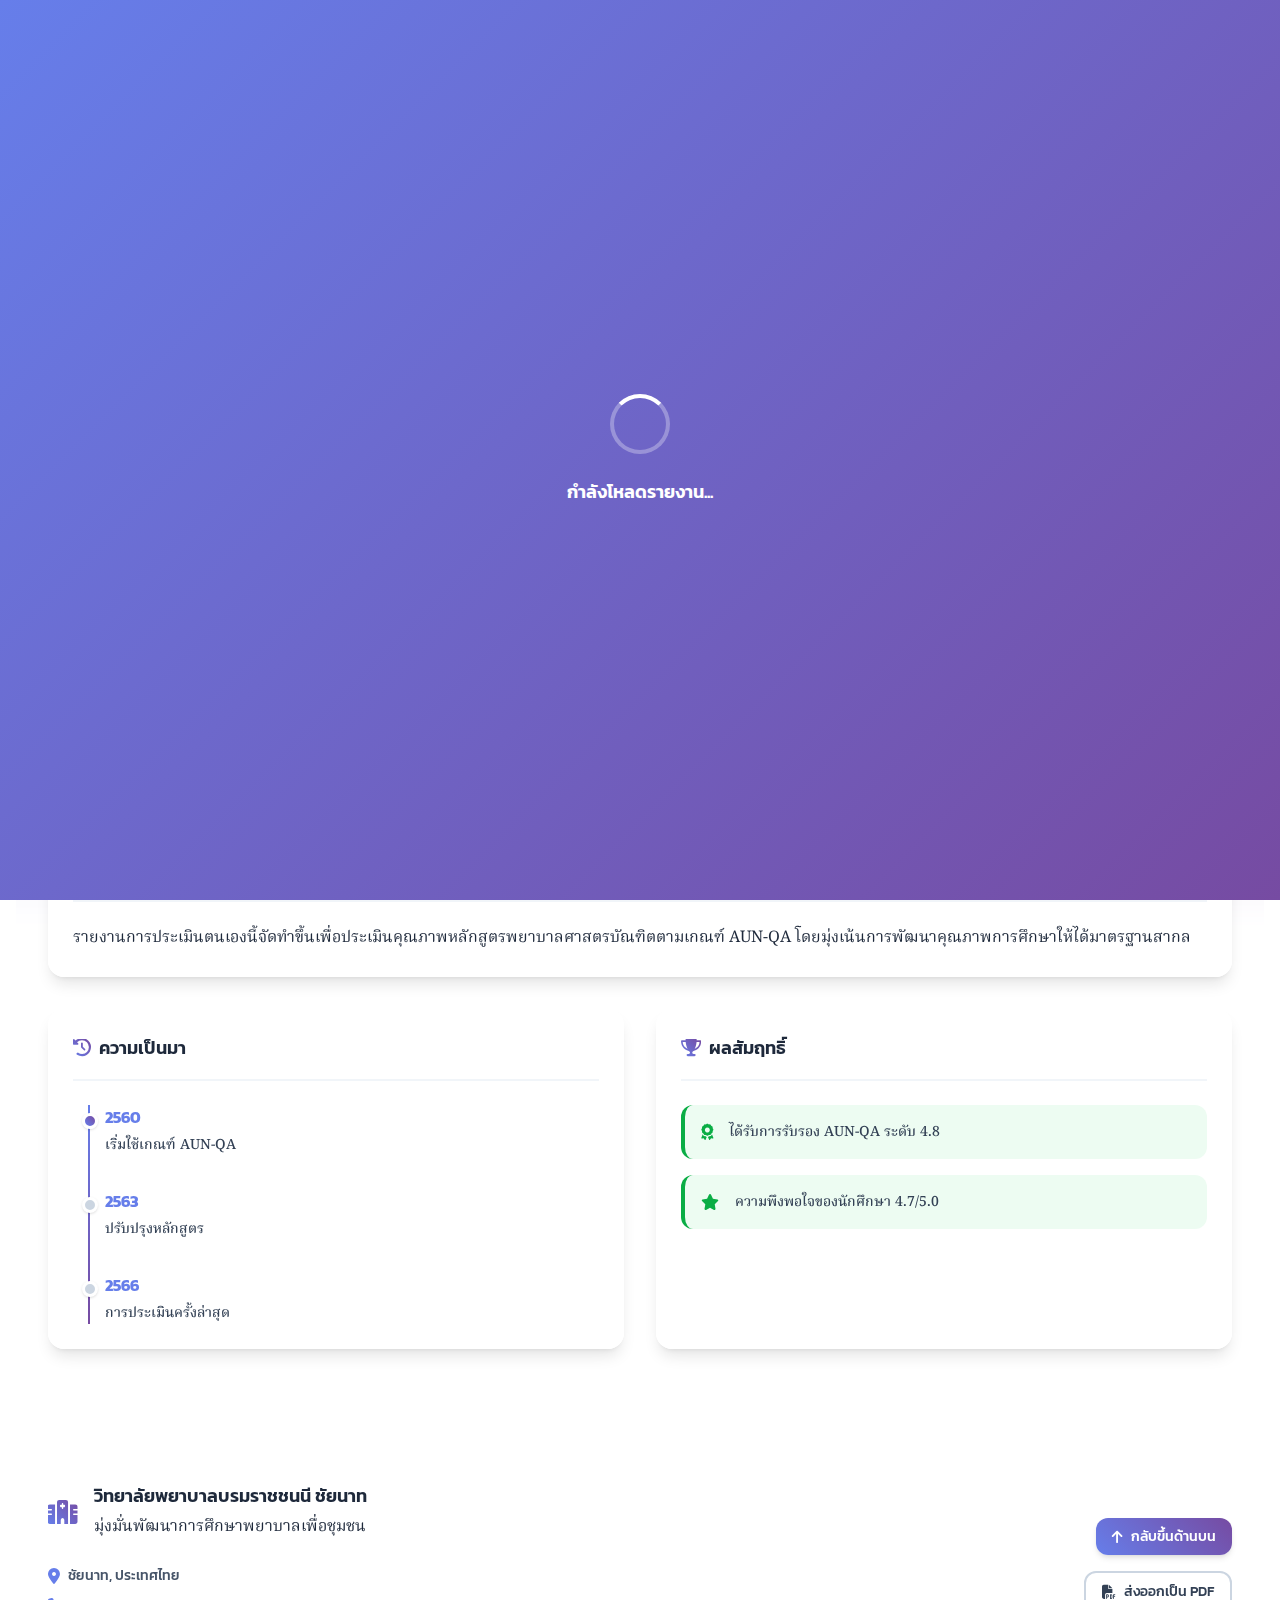
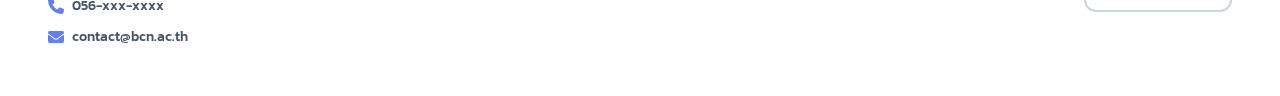
<file: index.html>
<!DOCTYPE html>
<html lang="th">
<head>
    <meta charset="UTF-8">
    <meta name="viewport" content="width=device-width, initial-scale=1.0">
    <title>รายงานการประเมินตนเอง - หลักสูตรพยาบาลศาสตรบัณฑิต | วิทยาลัยพยาบาลบรมราชชนนี ชัยนาท</title>
    <meta name="description" content="รายงานการประเมินตนเองหลักสูตรพยาบาลศาสตรบัณฑิต วิทยาลัยพยาบาลบรมราชชนนี ชัยนาท ปีการศึกษา 2566 เพื่อขอรับรองมาตรฐาน AUN-QA">
    <meta name="keywords" content="พยาบาล, การศึกษา, AUN-QA, วิทยาลัยพยาบาลบรมราชชนนี, ชัยนาท, รายงานประเมินตนเอง">
    
    <!-- Favicon -->
    <link rel="icon" type="image/x-icon" href="data:image/svg+xml,<svg xmlns='http://www.w3.org/2000/svg' viewBox='0 0 100 100'><text y='.9em' font-size='90'>🏥</text></svg>">
    
    <!-- Fonts -->
    <link rel="preconnect" href="https://fonts.googleapis.com">
    <link rel="preconnect" href="https://fonts.gstatic.com" crossorigin>
    <link href="https://fonts.googleapis.com/css2?family=Kanit:wght@300;400;500;600;700;800&family=Noto+Serif+Thai:wght@300;400;500;600;700&family=Inter:wght@300;400;500;600;700&display=swap" rel="stylesheet">
    
    <!-- Icons -->
    <link href="https://cdnjs.cloudflare.com/ajax/libs/font-awesome/6.5.0/css/all.min.css" rel="stylesheet">
    
    <!-- Styles -->
    <link rel="stylesheet" href="style.css">
    
    <!-- Meta Tags for Social Sharing -->
    <meta property="og:title" content="รายงานการประเมินตนเอง - หลักสูตรพยาบาลศาสตรบัณฑิต">
    <meta property="og:description" content="วิทยาลัยพยาบาลบรมราชชนนี ชัยนาท ปีการศึกษา 2566 เพื่อขอรับรองมาตรฐาน AUN-QA">
    <meta property="og:type" content="website">
    <meta name="twitter:card" content="summary_large_image">
</head>
<body>
    <!-- Background Elements -->
    <div class="bg-elements" aria-hidden="true">
        <div class="floating-shape shape-1"></div>
        <div class="floating-shape shape-2"></div>
        <div class="floating-shape shape-3"></div>
    </div>

    <!-- Skip to content link for accessibility -->

    <div class="container">
        <!-- Navigation Bar -->
        <nav class="navbar">
            <div class="nav-brand">
                <i class="fas fa-hospital"></i>
                <span>วิทยาลัยพยาบาลบรมราชชนนี ชัยนาท</span>
            </div>
        </nav>

        <!-- Header Section -->
        <header class="header" id="main-content">
            <div class="header-content">
                <div class="header-badge">AUN-QA 2566</div>
                <h1>รายงานการประเมินตนเอง</h1>
                <h2>หลักสูตรพยาบาลศาสตรบัณฑิต</h2>
                <div class="header-meta">
                    <div class="meta-item">
                        <i class="fas fa-university"></i>
                        <span>วิทยาลัยพยาบาลบรมราชชนนี ชัยนาท</span>
                    </div>
                    <div class="meta-item">
                        <i class="fas fa-calendar-alt"></i>
                        <span>ปีการศึกษา 2566</span>
                    </div>
                </div>
                <div class="header-highlight">
                    <div class="highlight-content">
                        <i class="fas fa-award"></i>
                        <div>
                            <strong>มาตรฐาน AUN-QA</strong>
                            <span>การประเมินคุณภาพการศึกษาตามเกณฑ์สากล</span>
                        </div>
                    </div>
                </div>
            </div>
            <div class="header-visual">
                <div class="score-display">
                    <div class="score-ring">
                        <svg>
                            <defs>
                                <linearGradient id="scoreGradient" x1="0%" y1="0%" x2="100%" y2="0%">
                                    <stop offset="0%" style="stop-color: var(--primary-color);" />
                                    <stop offset="100%" style="stop-color: var(--secondary-color);" />
                                </linearGradient>
                            </defs>
                            <circle class="score-bg" cx="100" cy="100" r="90"></circle>
                            <circle class="score-progress" cx="100" cy="100" r="90" stroke-dasharray="440 565.48" stroke-dashoffset="0"></circle>
                        </svg>
                        <div class="score-text">
                            <span class="score-number">4.8</span>
                            <span class="score-label">คะแนนรวม</span>
                        </div>
                    </div>
                </div>
            </div>
        </header>

        <!-- Quick Stats Section -->
        <section class="quick-stats">
            <div class="stat-card">
                <div class="stat-icon"><i class="fas fa-user-graduate"></i></div>
                <div class="stat-content">
                    <div class="stat-number">250<span> คน</span></div>
                    <div class="stat-label">นักศึกษาทั้งหมด</div>
                    <div class="stat-trend positive"><i class="fas fa-arrow-up"></i> +10% จากปีก่อน</div>
                </div>
            </div>
            <div class="stat-card">
                <div class="stat-icon"><i class="fas fa-chalkboard-teacher"></i></div>
                <div class="stat-content">
                    <div class="stat-number">45<span> คน</span></div>
                    <div class="stat-label">คณาจารย์</div>
                    <div class="stat-trend neutral"><i class="fas fa-minus"></i> คงที่</div>
                </div>
            </div>
            <div class="stat-card">
                <div class="stat-icon"><i class="fas fa-graduation-cap"></i></div>
                <div class="stat-content">
                    <div class="stat-number">95%</div>
                    <div class="stat-label">อัตราการสำเร็จการศึกษา</div>
                    <div class="stat-trend positive"><i class="fas fa-arrow-up"></i> +5% จากปีก่อน</div>
                </div>
            </div>
            <div class="stat-card">
                <div class="stat-icon"><i class="fas fa-star"></i></div>
                <div class="stat-content">
                    <div class="stat-number">4.7</div>
                    <div class="stat-label">คะแนนความพึงพอใจ</div>
                    <div class="stat-trend positive"><i class="fas fa-arrow-up"></i> +0.3 จากปีก่อน</div>
                </div>
            </div>
        </section>

        <!-- Tab Navigation -->
        <nav class="tab-nav" role="tablist">
            <button class="tab-btn active" data-section="overview" role="tab" aria-selected="true" aria-controls="overview-content">
                <i class="fas fa-home"></i> ภาพรวม
            </button>
            <button class="tab-btn" data-section="curriculum" role="tab" aria-selected="false" aria-controls="curriculum-content">
                <i class="fas fa-book"></i> หลักสูตร
            </button>
            <button class="tab-btn" data-section="quality" role="tab" aria-selected="false" aria-controls="quality-content">
                <i class="fas fa-check-circle"></i> คุณภาพการศึกษา
            </button>
            <button class="tab-btn" data-section="results" role="tab" aria-selected="false" aria-controls="results-content">
                <i class="fas fa-chart-line"></i> ผลลัพธ์
            </button>
            <button class="tab-btn" data-section="development" role="tab" aria-selected="false" aria-controls="development-content">
                <i class="fas fa-rocket"></i> การพัฒนา
            </button>
        </nav>

        <!-- Tab Content Container -->
        <div class="tab-content-container">
            <!-- Overview Section -->
            <section id="overview-content" class="tab-content active" role="tabpanel">
                <div class="content-grid">
                    <div class="card full-width">
                        <div class="card-header">
                            <h3><i class="fas fa-info-circle"></i> ภาพรวมการประเมิน</h3>
                        </div>
                        <p>รายงานการประเมินตนเองนี้จัดทำขึ้นเพื่อประเมินคุณภาพหลักสูตรพยาบาลศาสตรบัณฑิตตามเกณฑ์ AUN-QA โดยมุ่งเน้นการพัฒนาคุณภาพการศึกษาให้ได้มาตรฐานสากล</p>
                    </div>
                    <div class="card">
                        <div class="card-header">
                            <h3><i class="fas fa-history"></i> ความเป็นมา</h3>
                        </div>
                        <div class="timeline">
                            <div class="timeline-item active">
                                <div class="timeline-dot"></div>
                                <div class="timeline-year">2560</div>
                                <div class="timeline-title">เริ่มใช้เกณฑ์ AUN-QA</div>
                            </div>
                            <div class="timeline-item">
                                <div class="timeline-dot"></div>
                                <div class="timeline-year">2563</div>
                                <div class="timeline-title">ปรับปรุงหลักสูตร</div>
                            </div>
                            <div class="timeline-item">
                                <div class="timeline-dot"></div>
                                <div class="timeline-year">2566</div>
                                <div class="timeline-title">การประเมินครั้งล่าสุด</div>
                            </div>
                        </div>
                    </div>
                    <div class="card">
                        <div class="card-header">
                            <h3><i class="fas fa-trophy"></i> ผลสัมฤทธิ์</h3>
                        </div>
                        <div class="achievements-grid">
                            <div class="achievement-item">
                                <i class="fas fa-award"></i>
                                <span>ได้รับการรับรอง AUN-QA ระดับ 4.8</span>
                            </div>
                            <div class="achievement-item">
                                <i class="fas fa-star"></i>
                                <span>ความพึงพอใจของนักศึกษา 4.7/5.0</span>
                            </div>
                        </div>
                    </div>
                </div>
            </section>

            <!-- Curriculum Section -->
            <section id="curriculum-content" class="tab-content" role="tabpanel">
                <div class="content-grid">
                    <div class="card full-width">
                        <div class="card-header">
                            <h3><i class="fas fa-book"></i> การเปรียบเทียบหลักสูตร</h3>
                        </div>
                        <div class="comparison-cards">
                            <div class="curriculum-card modern">
                                <div class="card-badge new">ใหม่</div>
                                <h3>หลักสูตรใหม่ (2566)</h3>
                                <div class="curriculum-stats">
                                    <div class="stat-item">
                                        <div class="stat-value">130</div>
                                        <div class="stat-unit">หน่วยกิต</div>
                                    </div>
                                    <div class="stat-item">
                                        <div class="stat-value">4</div>
                                        <div class="stat-unit">ปี</div>
                                    </div>
                                </div>
                                <div class="stat-breakdown">
                                    <div class="breakdown-item">
                                        <span>วิชาการ</span>
                                        <span>70%</span>
                                    </div>
                                    <div class="breakdown-item">
                                        <span>ปฏิบัติ</span>
                                        <span>30%</span>
                                    </div>
                                </div>
                                <div class="card-footer">
                                    <div class="student-group">เหมาะสำหรับนักศึกษาใหม่</div>
                                </div>
                            </div>
                            <div class="curriculum-card legacy">
                                <div class="card-badge old">เดิม</div>
                                <h3>หลักสูตรเดิม (2560)</h3>
                                <div class="curriculum-stats">
                                    <div class="stat-item">
                                        <div class="stat-value">140</div>
                                        <div class="stat-unit">หน่วยกิต</div>
                                    </div>
                                    <div class="stat-item">
                                        <div class="stat-value">4</div>
                                        <div class="stat-unit">ปี</div>
                                    </div>
                                </div>
                                <div class="stat-breakdown">
                                    <div class="breakdown-item">
                                        <span>วิชาการ</span>
                                        <span>80%</span>
                                    </div>
                                    <div class="breakdown-item">
                                        <span>ปฏิบัติ</span>
                                        <span>20%</span>
                                    </div>
                                </div>
                                <div class="card-footer">
                                    <div class="student-group">นักศึกษารุ่นเก่า</div>
                                </div>
                            </div>
                        </div>
                    </div>
                    <div class="card">
                        <div class="card-header">
                            <h3><i class="fas fa-lightbulb"></i> นวัตกรรมการเรียนการสอน</h3>
                        </div>
                        <div class="innovation-grid">
                            <div class="innovation-item">
                                <div class="innovation-icon"><i class="fas fa-vr-cardboard"></i></div>
                                <div class="innovation-content">
                                    <h4>VR Simulation</h4>
                                    <p>การฝึกปฏิบัติด้วยเทคโนโลยีเสมือนจริง</p>
                                </div>
                            </div>
                            <div class="innovation-item">
                                <div class="innovation-icon"><i class="fas fa-laptop-code"></i></div>
                                <div class="innovation-content">
                                    <h4>Online Learning</h4>
                                    <p>แพลตฟอร์มการเรียนรู้ออนไลน์</p>
                                </div>
                            </div>
                        </div>
                    </div>
                </div>
            </section>

            <!-- Quality Section -->
            <section id="quality-content" class="tab-content" role="tabpanel">
                <div class="content-grid">
                    <div class="card full-width">
                        <div class="card-header">
                            <h3><i class="fas fa-users"></i> คุณภาพคณาจารย์</h3>
                        </div>
                        <div class="quality-dashboard">
                            <div class="quality-card">
                                <div class="quality-header">
                                    <i class="fas fa-user-graduate"></i>
                                    <h3>สัดส่วนคณาจารย์</h3>
                                </div>
                                <div class="faculty-visual">
                                    <div class="faculty-chart">
                                        <div class="chart-center">
                                            <span class="total-faculty">45</span>
                                            <span class="faculty-label">คณาจารย์</span>
                                        </div>
                                    </div>
                                    <div class="chart-legend">
                                        <div class="legend-item">
                                            <span class="legend-color phd"></span>
                                            <span>ปริญญาเอก: 78%</span>
                                        </div>
                                        <div class="legend-item">
                                            <span class="legend-color masters"></span>
                                            <span>ปริญญาโท: 22%</span>
                                        </div>
                                    </div>
                                </div>
                            </div>
                            <div class="quality-card">
                                <div class="quality-header">
                                    <i class="fas fa-building"></i>
                                    <h3>สิ่งอำนวยความสะดวก</h3>
                                </div>
                                <div class="facilities-grid">
                                    <div class="facility-item">
                                        <i class="fas fa-flask"></i>
                                        <div>
                                            <strong>ห้องปฏิบัติการ</strong>
                                            <span>20 ห้อง</span>
                                        </div>
                                    </div>
                                    <div class="facility-item">
                                        <i class="fas fa-book"></i>
                                        <div>
                                            <strong>ห้องสมุด</strong>
                                            <span>10,000+ เล่ม</span>
                                        </div>
                                    </div>
                                </div>
                            </div>
                        </div>
                    </div>
                    <div class="card environment-card">
                        <div class="card-header">
                            <h3><i class="fas fa-leaf"></i> สภาพแวดล้อมการเรียนรู้</h3>
                        </div>
                        <div class="green-badge">เป็นมิตรต่อสิ่งแวดล้อม</div>
                        <div class="environment-features">
                            <div class="feature-item">
                                <div class="feature-icon waste"><i class="fas fa-recycle"></i></div>
                                <span>การจัดการขยะ</span>
                            </div>
                            <div class="feature-item">
                                <div class="feature-icon water"><i class="fas fa-tint"></i></div>
                                <span>การอนุรักษ์น้ำ</span>
                            </div>
                        </div>
                    </div>
                </div>
            </section>

            <!-- Results Section -->
            <section id="results-content" class="tab-content" role="tabpanel">
                <div class="content-grid">
                    <div class="card full-width">
                        <div class="card-header">
                            <h3><i class="fas fa-chart-line"></i> ผลลัพธ์การศึกษา</h3>
                        </div>
                        <div class="results-hero">
                            <div class="hero-stat">
                                <div class="hero-number">95<span>%</span></div>
                                <div class="hero-label">อัตราการสำเร็จการศึกษา</div>
                            </div>
                            <div class="hero-stat">
                                <div class="hero-number">98<span>%</span></div>
                                <div class="hero-label">อัตราการจ้างงาน</div>
                            </div>
                            <div class="hero-stat">
                                <div class="hero-number">4.7</div>
                                <div class="hero-label">คะแนนความพึงพอใจ</div>
                            </div>
                        </div>
                        <div class="graduation-stats">
                            <div class="grad-item">
                                <div class="grad-visual">
                                    <div class="grad-circle">95%</div>
                                </div>
                                <div class="grad-info">
                                    <strong>อัตราการสำเร็จการศึกษา</strong>
                                    <span>เพิ่มขึ้น 5% จากปีก่อน</span>
                                </div>
                            </div>
                            <div class="grad-item">
                                <div class="grad-visual">
                                    <div class="grad-circle">98%</div>
                                </div>
                                <div class="grad-info">
                                    <strong>อัตราการจ้างงาน</strong>
                                    <span>ภายใน 6 เดือนหลังจบการศึกษา</span>
                                </div>
                            </div>
                        </div>
                    </div>
                    <div class="card satisfaction-card">
                        <div class="card-header">
                            <h3><i class="fas fa-smile"></i> ความพึงพอใจ</h3>
                        </div>
                        <div class="satisfaction-grid">
                            <div class="satisfaction-item highlight">
                                <div class="satisfaction-score">4.7</div>
                                <div class="satisfaction-label">นักศึกษา</div>
                                <div class="satisfaction-bar">
                                    <div class="bar-fill" data-percentage="94" style="width: 94%;"></div>
                                </div>
                            </div>
                            <div class="satisfaction-item">
                                <div class="satisfaction-score">4.5</div>
                                <div class="satisfaction-label">นายจ้าง</div>
                                <div class="satisfaction-bar">
                                    <div class="bar-fill" data-percentage="90" style="width: 90%;"></div>
                                </div>
                            </div>
                        </div>
                    </div>
                </div>
            </section>

            <!-- Development Section -->
            <section id="development-content" class="tab-content" role="tabpanel">
                <div class="content-grid">
                    <div class="card full-width">
                        <div class="card-header">
                            <h3><i class="fas fa-rocket"></i> แผนการพัฒนา</h3>
                        </div>
                        <div class="development-overview">
                            <div class="overview-card challenges">
                                <div class="card-icon"><i class="fas fa-exclamation-triangle"></i></div>
                                <h3>ความท้าทาย</h3>
                                <div class="challenge-list">
                                    <div class="challenge-item">
                                        <i class="fas fa-exclamation-circle"></i>
                                        <span>การปรับตัวต่อเทคโนโลยีใหม่</span>
                                    </div>
                                    <div class="challenge-item">
                                        <i class="fas fa-users"></i>
                                        <span>การขาดแคลนคณาจารย์</span>
                                    </div>
                                </div>
                            </div>
                            <div class="overview-card plans">
                                <div class="card-icon"><i class="fas fa-check-circle"></i></div>
                                <h3>แผนการพัฒนา</h3>
                                <div class="plan-list">
                                    <div class="plan-item">
                                        <i class="fas fa-laptop"></i>
                                        <span>เพิ่มหลักสูตรออนไลน์</span>
                                    </div>
                                    <div class="plan-item">
                                        <i class="fas fa-user-plus"></i>
                                        <span>รับสมัครคณาจารย์เพิ่ม</span>
                                    </div>
                                </div>
                            </div>
                        </div>
                    </div>
                    <div class="card vision-card">
                        <div class="vision-content">
                            <div class="vision-icon"><i class="fas fa-eye"></i></div>
                            <h3>วิสัยทัศน์</h3>
                            <p>เป็นผู้นำด้านการศึกษาพยาบาลในระดับอาเซียน ด้วยการพัฒนาหลักสูตรที่ทันสมัยและตอบโจทย์ความต้องการของสังคม</p>
                        </div>
                        <div class="vision-visual">
                            <div class="vision-elements">
                                <div class="element element-1"></div>
                                <div class="element element-2"></div>
                                <div class="element element-3"></div>
                            </div>
                        </div>
                    </div>
                </div>
            </section>
        </div>

        <!-- Footer -->
        <footer class="footer">
            <div class="footer-content">
                <div class="footer-info">
                    <div class="footer-logo">
                        <i class="fas fa-hospital"></i>
                        <div>
                            <h4>วิทยาลัยพยาบาลบรมราชชนนี ชัยนาท</h4>
                            <p>มุ่งมั่นพัฒนาการศึกษาพยาบาลเพื่อชุมชน</p>
                        </div>
                    </div>
                    <div class="footer-meta">
                        <div class="meta-item"><i class="fas fa-map-marker-alt"></i> ชัยนาท, ประเทศไทย</div>
                        <div class="meta-item"><i class="fas fa-phone"></i> 056-xxx-xxxx</div>
                        <div class="meta-item"><i class="fas fa-envelope"></i> contact@bcn.ac.th</div>
                    </div>
                </div>
                <div class="footer-actions">
                    <button class="btn-primary" onclick="scrollToSection('main-content')">
                        <i class="fas fa-arrow-up"></i> กลับขึ้นด้านบน
                    </button>
                    <button class="btn-outline" onclick="exportToPDF()">
                        <i class="fas fa-file-pdf"></i> ส่งออกเป็น PDF
                    </button>
                </div>
            </div>
        </footer>
    </div>

    <!-- Loading Screen -->
    <div class="loading-screen" id="loadingScreen">
        <div class="loading-content">
            <div class="loading-spinner"></div>
            <div class="loading-text">กำลังโหลดรายงาน...</div>
        </div>
    </div>

    <!-- JavaScript -->
    <script>
        // Function to initialize the application
        function initializeApp() {
            // Hide loading screen
            setTimeout(() => {
                const loadingScreen = document.getElementById('loadingScreen');
                if (loadingScreen) {
                    loadingScreen.style.opacity = '0';
                    setTimeout(() => {
                        loadingScreen.style.display = 'none';
                    }, 500);
                }
            }, 1500);

            // Setup navigation
            const tabButtons = document.querySelectorAll('.tab-btn');
            tabButtons.forEach(button => {
                button.addEventListener('click', () => {
                    const section = button.getAttribute('data-section');
                    showSection(section);
                });
            });

            // Animate cards on load
            const cards = document.querySelectorAll('.card');
            cards.forEach((card, index) => {
                setTimeout(() => {
                    card.style.opacity = '1';
                    card.style.transform = 'translateY(0)';
                }, index * 100);
            });

            // Animate progress bars
            const progressBars = document.querySelectorAll('.bar-fill');
            progressBars.forEach(bar => {
                const percentage = bar.getAttribute('data-percentage') || bar.style.width;
                if (percentage) {
                    const numericPercentage = parseFloat(percentage);
                    bar.style.width = '0%';
                    setTimeout(() => {
                        bar.style.transition = 'width 1.5s ease-in-out';
                        bar.style.width = numericPercentage + '%';
                    }, 300);
                }
            });
        }

        // Show section
        function showSection(sectionName) {
            console.log('Showing section:', sectionName);
            
            const tabContents = document.querySelectorAll('.tab-content');
            const tabButtons = document.querySelectorAll('.tab-btn');
            
            tabContents.forEach(content => {
                content.classList.remove('active');
                content.setAttribute('aria-hidden', 'true');
            });
            
            tabButtons.forEach(button => {
                button.classList.remove('active');
                button.setAttribute('aria-selected', 'false');
            });

            const targetContent = document.getElementById(`${sectionName}-content`);
            const targetButton = document.querySelector(`.tab-btn[data-section="${sectionName}"]`);
            
            if (targetContent) {
                targetContent.classList.add('active');
                targetContent.setAttribute('aria-hidden', 'false');
                targetContent.scrollIntoView({ behavior: 'smooth', block: 'start' });
            }
            
            if (targetButton) {
                targetButton.classList.add('active');
                targetButton.setAttribute('aria-selected', 'true');
            }

            // Re-animate progress bars
            const progressBars = targetContent.querySelectorAll('.bar-fill');
            progressBars.forEach(bar => {
                const percentage = bar.getAttribute('data-percentage') || bar.style.width;
                if (percentage) {
                    const numericPercentage = parseFloat(percentage);
                    bar.style.width = '0%';
                    setTimeout(() => {
                        bar.style.transition = 'width 1.5s ease-in-out';
                        bar.style.width = numericPercentage + '%';
                    }, 100);
                }
            });
        }

        // Scroll to section
        function scrollToSection(sectionId) {
            const section = document.getElementById(sectionId);
            if (section) {
                section.scrollIntoView({ behavior: 'smooth', block: 'start' });
            }
        }

        // Export to PDF (placeholder)
        function exportToPDF() {
            const btn = event.target.closest('button');
            const originalText = btn ? btn.innerHTML : '';
            if (btn) {
                btn.innerHTML = '<i class="fas fa-spinner fa-spin"></i> กำลังสร้าง PDF...';
                btn.disabled = true;
            }
            
            setTimeout(() => {
                if (btn) {
                    btn.innerHTML = originalText;
                    btn.disabled = false;
                }
                alert('PDF Export feature - ในการใช้งานจริงจะต้องติดตั้ง library เช่น html2pdf');
            }, 2000);
        }

        // Toggle theme
        function toggleTheme() {
            document.body.classList.toggle('dark-mode');
            const themeToggle = document.querySelector('.theme-toggle i');
            if (themeToggle) {
                const isDark = document.body.classList.contains('dark-mode');
                themeToggle.className = isDark ? 'fas fa-sun' : 'fas fa-moon';
            }
        }

        // Initialize app on DOM load
        document.addEventListener('DOMContentLoaded', initializeApp);
    </script>
</body>
</html>
</file>
<file: style.css>
/* Root Variables */
:root {
    /* Colors */
    --primary-color: #667eea;
    --secondary-color: #764ba2;
    --accent-color: #f093fb;
    --success-color: #0aad45;
    --warning-color: #fbbf24;
    --danger-color: #ef4444;
    --dark-color: #1e293b;
    --light-color: #f8fafc;
    --gray-100: #f1f5f9;
    --gray-200: #e2e8f0;
    --gray-300: #cbd5e1;
    --gray-400: #94a3b8;
    --gray-500: #64748b;
    --gray-600: #475569;
    --gray-700: #334155;
    --gray-800: #1e293b;
    --gray-900: #0f172a;

    /* Fonts */
    --font-primary: 'Kanit', sans-serif;
    --font-secondary: 'Noto Serif Thai', serif;
    --font-english: 'Inter', sans-serif;

    /* Typography Sizes */
    --text-xs: 0.75rem;
    --text-sm: 0.875rem;
    --text-base: 1rem;
    --text-lg: 1.125rem;
    --text-xl: 1.25rem;
    --text-2xl: 1.5rem;
    --text-3xl: 1.875rem;
    --text-4xl: 2.25rem;
    --text-5xl: 3rem;

    /* Shadows */
    --shadow-sm: 0 1px 2px 0 rgba(0, 0, 0, 0.05);
    --shadow: 0 1px 3px 0 rgba(0, 0, 0, 0.1), 0 1px 2px -1px rgba(0, 0, 0, 0.1);
    --shadow-md: 0 4px 6px -1px rgba(0, 0, 0, 0.1), 0 2px 4px -2px rgba(0, 0, 0, 0.1);
    --shadow-lg: 0 10px 15px -3px rgba(0, 0, 0, 0.1), 0 4px 6px -4px rgba(0, 0, 0, 0.1);
    --shadow-xl: 0 20px 25px -5px rgba(0, 0, 0, 0.1), 0 8px 10px -6px rgba(0, 0, 0, 0.1);

    /* Border Radius */
    --border-radius: 0.75rem;
    --border-radius-lg: 1rem;
    --border-radius-xl: 1.5rem;
    --border-radius-full: 9999px;

    /* Transitions */
    --transition: all 0.3s cubic-bezier(0.4, 0, 0.2, 1);
    --transition-fast: all 0.15s cubic-bezier(0.4, 0, 0.2, 1);

    /* Spacing */
    --spacing-xs: 0.25rem;
    --spacing-sm: 0.5rem;
    --spacing-md: 1rem;
    --spacing-lg: 1.5rem;
    --spacing-xl: 2rem;
    --spacing-2xl: 3rem;
}

/* Reset and Base Styles */
* {
    margin: 0;
    padding: 0;
    box-sizing: border-box;
}

html {
    scroll-behavior: smooth;
    font-size: 16px;
}

body {
    font-family: var(--font-secondary);
    font-size: var(--text-base);
    line-height: 1.6;
    color: var(--gray-800);
    background: linear-gradient(135deg, var(--primary-color) 0%, var(--secondary-color) 100%);
    background-color: #fff;
    background-attachment: fixed;
    min-height: 100vh;
    overflow-x: hidden;
}

/* Background Elements */
.bg-elements {
    position: fixed;
    top: 0;
    left: 0;
    width: 100%;
    height: 100%;
    pointer-events: none;
    z-index: -1;
}

.floating-shape {
    position: absolute;
    border-radius: 50%;
    opacity: 0.1;
    animation: float 20s infinite ease-in-out;
}

.shape-1 {
    width: 300px;
    height: 300px;
    background: linear-gradient(45deg, var(--accent-color), var(--primary-color));
    top: 10%;
    left: -150px;
    animation-delay: 0s;
}

.shape-2 {
    width: 200px;
    height: 200px;
    background: linear-gradient(45deg, var(--secondary-color), var(--accent-color));
    top: 60%;
    right: -100px;
    animation-delay: -10s;
}

.shape-3 {
    width: 400px;
    height: 400px;
    background: linear-gradient(45deg, var(--primary-color), var(--secondary-color));
    bottom: -200px;
    left: 50%;
    transform: translateX(-50%);
    animation-delay: -5s;
}

@keyframes float {
    0%, 100% { transform: translateY(0px) rotate(0deg); }
    25% { transform: translateY(-20px) rotate(90deg); }
    50% { transform: translateY(0px) rotate(180deg); }
    75% { transform: translateY(20px) rotate(270deg); }
}

/* Container */
.container {
    width: 100%;
    max-width: 1400px;
    margin: 0 auto;
    padding: 0 var(--spacing-md);
    position: relative;
    z-index: 1;
}

/* Images */
img {
    max-width: 100%;
    height: auto;
    border-radius: var(--border-radius);
}

/* Custom Scrollbar */
::-webkit-scrollbar {
    width: 8px;
}

::-webkit-scrollbar-track {
    background: var(--gray-100);
}

::-webkit-scrollbar-thumb {
    background: linear-gradient(180deg, var(--primary-color), var(--secondary-color));
    border-radius: 4px;
}

::-webkit-scrollbar-thumb:hover {
    background: linear-gradient(180deg, var(--secondary-color), var(--primary-color));
}

/* Selection Styles */
::selection {
    background: rgba(102, 126, 234, 0.3);
    color: var(--gray-800);
}

::-moz-selection {
    background: rgba(102, 126, 234, 0.3);
    color: var(--gray-800);
}

/* Print Styles */
@media print {
    .navbar,
    .tab-nav,
    .footer-actions,
    .btn-primary,
    .btn-secondary,
    .btn-outline,
    .loading-screen,
    .bg-elements {
        display: none !important;
    }
    
    .container {
        background: white !important;
        box-shadow: none !important;
    }
    
    .card,
    .stat-card,
    .quick-stat-card {
        break-inside: avoid;
        box-shadow: none !important;
        border: 1px solid var(--gray-200) !important;
        
    }
    
    .tab-content {
        display: block !important;
        padding: var(--spacing-lg) !important;
    }
    
    .footer {
        border-top: none !important;
    }
}

/* Accessibility */
@media (prefers-reduced-motion: reduce) {
    *,
    *::before,
    *::after {
        animation-duration: 0.01ms !important;
        animation-iteration-count: 1 !important;
        transition-duration: 0.01ms !important;
    }
    
    .floating-shape,
    .loading-spinner,
    .animate-on-scroll,
    .animate-slide-up,
    .animate-fade-in,
    .animate-scale-in {
        animation: none !important;
        transform: none !important;
    }
}

/* High Contrast Mode Support */
@media (prefers-contrast: high) {
    :root {
        --gray-100: #f0f0f0;
        --gray-200: #e0e0e0;
        --gray-300: #c0c0c0;
        --gray-400: #a0a0a0;
        --gray-500: #808080;
        --gray-600: #606060;
        --gray-700: #404040;
        --gray-800: #202020;
        --gray-900: #000000;
    }
    
    .card,
    .stat-card,
    .quick-stat-card {
        border: 2px solid var(--gray-800) !important;
    }
    
    .btn-primary,
    .btn-secondary,
    .btn-outline,
    .hero-btn,
    .back-btn {
        border: 2px solid var(--gray-800) !important;
    }
}

/* Navigation Bar */
.navbar {
    display: flex;
    justify-content: space-between;
    align-items: center;
    padding: var(--spacing-md) var(--spacing-xl);
    background: rgba(255, 255, 255, 0.95);
    backdrop-filter: blur(20px);
    border-bottom: 1px solid rgba(255, 255, 255, 0.2);
    position: sticky;
    top: 0;
    z-index: 100;
}

.nav-brand {
    display: flex;
    align-items: center;
    gap: var(--spacing-sm);
    font-family: var(--font-primary);
    font-weight: 600;
    color: var(--gray-800);
    font-size: var(--text-lg);
}

.nav-logo {
    width: 80px;
    height: auto;
    border-radius: var(--border-radius);
}

.nav-actions {
    display: flex;
    gap: var(--spacing-md);
    align-items: center;
}

/* Theme Toggle Button */
.theme-toggle {
    display: flex;
    align-items: center;
    justify-content: center;
    width: 40px;
    height: 40px;
    border-radius: var(--border-radius-full);
    background: rgba(255, 255, 255, 0.1);
    border: 1px solid rgba(255, 255, 255, 0.2);
    color: var(--gray-700);
    cursor: pointer;
    transition: var(--transition);
}

.theme-toggle:hover,
.theme-toggle:focus {
    background: rgba(255, 255, 255, 0.2);
    transform: scale(1.05);
}

.theme-toggle i {
    font-size: var(--text-base);
}

/* Nav Item Styles */
.nav-item {
    display: flex;
    flex-direction: column;
    align-items: center;
    gap: var(--spacing-md);
    padding: var(--spacing-lg);
    background: rgba(255, 255, 255, 0.9);
    border-radius: var(--border-radius-lg);
    box-shadow: var(--shadow-md);
    transition: var(--transition);
    cursor: pointer;
    border: 1px solid rgba(255, 255, 255, 0.3);
    text-decoration: none;
    color: inherit;
}

.nav-item:hover,
.nav-item:focus {
    transform: translateY(-8px) scale(1.02);
    box-shadow: var(--shadow-xl);
}

.nav-item h3 {
    font-family: var(--font-primary);
    font-weight: 600;
    color: var(--gray-800);
    font-size: var(--text-lg);
    margin: 0;
}

.nav-item p {
    color: var(--gray-600);
    text-align: center;
    font-size: var(--text-sm);
    margin: 0;
}

.nav-item i {
    font-size: var(--text-2xl);
    color: var(--primary-color);
}

/* Buttons */
.btn-primary,
.btn-secondary,
.btn-outline,
.back-btn,
.hero-btn {
    display: inline-flex;
    align-items: center;
    gap: var(--spacing-sm);
    padding: var(--spacing-sm) var(--spacing-md);
    border-radius: var(--border-radius);
    font-family: var(--font-primary);
    font-weight: 500;
    text-decoration: none;
    transition: var(--transition);
    cursor: pointer;
    border: none;
    font-size: var(--text-sm);
}

.btn-primary {
    background: linear-gradient(45deg, var(--primary-color), var(--secondary-color));
    color: white;
    box-shadow: var(--shadow-md);
}

.btn-primary:hover,
.btn-primary:focus {
    transform: translateY(-2px);
    box-shadow: var(--shadow-lg);
}

.btn-secondary {
    background: var(--gray-100);
    color: var(--gray-700);
    border: 1px solid var(--gray-200);
}

.btn-secondary:hover,
.btn-secondary:focus {
    background: var(--gray-200);
    transform: translateY(-1px);
}

.btn-outline {
    background: transparent;
    color: var(--gray-700);
    border: 2px solid var(--gray-300);
}

.btn-outline:hover,
.btn-outline:focus {
    background: var(--gray-100);
    border-color: var(--gray-400);
}

.back-btn {
    background: var(--gray-100);
    color: var(--gray-700);
    border: 1px solid var(--gray-200);
}

.back-btn:hover,
.back-btn:focus {
    background: var(--gray-200);
    transform: translateY(-1px);
}

.hero-btn {
    padding: var(--spacing-md) var(--spacing-xl);
    background: linear-gradient(45deg, var(--primary-color), var(--secondary-color));
    color: white;
    font-weight: 600;
    font-size: var(--text-base);
    box-shadow: var(--shadow-md);
}

.hero-btn:hover,
.hero-btn:focus {
    transform: translateY(-2px);
    box-shadow: var(--shadow-lg);
}

/* Cards */
.card,
.stat-card,
.quick-stat-card {
    background: rgba(255, 255, 255, 0.9);
    border-radius: var(--border-radius-lg);
    padding: var(--spacing-lg);
    box-shadow: var(--shadow-lg);
    border: 1px solid rgba(255, 255, 255, 0.3);
    transition: var(--transition);
    backdrop-filter: blur(10px);
    opacity: 0;
    transform: translateY(20px);
}

.card.animate-in,
.stat-card.animate-in,
.quick-stat-card.animate-in {
    opacity: 1;
    transform: translateY(0);
}

.card:hover,
.stat-card:hover,
.quick-stat-card:hover {
    transform: translateY(-4px);
    box-shadow: var(--shadow-xl);
}

.glass-card {
    background: rgba(255, 255, 255, 0.1);
    backdrop-filter: blur(20px);
    border: 1px solid rgba(255, 255, 255, 0.2);
    box-shadow: var(--shadow-xl);
}

/* Card Header */
.card-header,
.stat-card-header,
.quick-stat-header {
    display: flex;
    align-items: center;
    justify-content: space-between;
    margin-bottom: var(--spacing-lg);
    padding-bottom: var(--spacing-md);
    border-bottom: 2px solid var(--gray-100);
}

.card-header h3,
.stat-card-header h3,
.quick-stat-header h4 {
    font-family: var(--font-primary);
    font-weight: 600;
    color: var(--gray-800);
    font-size: var(--text-lg);
    display: flex;
    align-items: center;
    gap: var(--spacing-sm);
    margin: 0;
}

.card-header i,
.stat-card-header i,
.quick-stat-header i {
    font-size: var(--text-lg);
    background: linear-gradient(45deg, var(--primary-color), var(--secondary-color));
    -webkit-background-clip: text;
    background-clip: text;
    -webkit-text-fill-color: transparent;
}

/* Tab Navigation */
.tab-nav {
    display: flex;
    background: rgba(255, 255, 255, 0.95);
    backdrop-filter: blur(20px);
    border-bottom: 1px solid var(--gray-200);
    overflow-x: auto;
}

.tab-btn {
    flex: 1;
    display: flex;
    align-items: center;
    gap: var(--spacing-sm);
    padding: var(--spacing-lg) var(--spacing-md);
    background: none;
    border: none;
    cursor: pointer;
    transition: var(--transition);
    font-family: var(--font-primary);
    font-weight: 500;
    color: var(--gray-600);
    position: relative;
    min-width: 120px;
}

.tab-btn::after {
    content: '';
    position: absolute;
    bottom: 0;
    left: 0;
    right: 0;
    height: 3px;
    background: linear-gradient(90deg, var(--primary-color), var(--secondary-color));
    transform: scaleX(0);
    transition: var(--transition);
}

.tab-btn.active,
.tab-btn:hover,
.tab-btn:focus {
    color: var(--primary-color);
    background: rgba(102, 126, 234, 0.05);
}

.tab-btn.active::after {
    transform: scaleX(1);
}

.tab-btn i {
    font-size: var(--text-lg);
}

/* Progress Bar */
.progress-bar,
.retention-progress,
.satisfaction-bar,
.trend-bar {
    width: 100%;
    height: 8px;
    background: var(--gray-200);
    border-radius: 4px;
    overflow: hidden;
}

.progress-fill,
.retention-fill,
.satisfaction-fill,
.trend-fill,
.bar-fill {
    height: 100%;
    background: linear-gradient(90deg, var(--primary-color), var(--secondary-color));
    border-radius: 4px;
    transition: width 1.5s ease-in-out;
}

/* Toast Notification */
.toast {
    position: fixed;
    bottom: var(--spacing-xl);
    right: var(--spacing-xl);
    background: rgba(255, 255, 255, 0.95);
    border-radius: var(--border-radius);
    box-shadow: var(--shadow-lg);
    padding: var(--spacing-md);
    opacity: 0;
    transform: translateY(20px);
    transition: var(--transition);
}

.toast.show {
    opacity: 1;
    transform: translateY(0);
}

.toast-content {
    display: flex;
    align-items: center;
    gap: var(--spacing-sm);
    font-family: var(--font-primary);
}

.toast-info {
    background: rgba(102, 126, 234, 0.1);
    border-left: 4px solid var(--primary-color);
}

.toast-success {
    background: rgba(74, 222, 128, 0.1);
    border-left: 4px solid var(--success-color);
}

.toast-error {
    background: rgba(239, 68, 68, 0.1);
    border-left: 4px solid var(--danger-color);
}

.toast-content i {
    font-size: var(--text-base);
}

.toast-content span {
    color: var(--gray-700);
    font-weight: 500;
    font-size: var(--text-sm);
}

/* Loading Screen */
.loading-screen {
    position: fixed;
    top: 0;
    left: 0;
    right: 0;
    bottom: 0;
    background: linear-gradient(135deg, var(--primary-color), var(--secondary-color));
    display: flex;
    align-items: center;
    justify-content: center;
    z-index: 9999;
    transition: opacity 0.5s ease-in-out;
}

.loading-content {
    text-align: center;
    color: white;
}

.loading-spinner {
    width: 60px;
    height: 60px;
    border: 4px solid rgba(255, 255, 255, 0.3);
    border-top: 4px solid white;
    border-radius: var(--border-radius-full);
    animation: spin 1s linear infinite;
    margin: 0 auto var(--spacing-lg);
}

@keyframes spin {
    0% { transform: rotate(0deg); }
    100% { transform: rotate(360deg); }
}

.loading-text {
    font-family: var(--font-primary);
    font-weight: 600;
    font-size: var(--text-lg);
}

/* Stat Card */
.stat-card {
    display: flex;
    flex-direction: column;
    gap: var(--spacing-lg);
    position: relative;
    overflow: hidden;
}

.stat-card::before {
    content: '';
    position: absolute;
    top: 0;
    left: 0;
    right: 0;
    height: 4px;
    background: linear-gradient(90deg, var(--primary-color), var(--secondary-color));
    transform: scaleX(0);
    transition: var(--transition);
}

.stat-card:hover::before {
    transform: scaleX(1);
}

.stat-icon {
    width: 50px;
    height: 50px;
    border-radius: var(--border-radius);
    background: linear-gradient(45deg, var(--primary-color), var(--secondary-color));
    display: flex;
    align-items: center;
    justify-content: center;
    color: white;
    font-size: var(--text-lg);
    flex-shrink: 0;
}

.stat-content {
    flex: 1;
}

.stat-number {
    font-family: var(--font-primary);
    font-size: var(--text-3xl);
    font-weight: 800;
    color: var(--gray-800);
    line-height: 1;
}

.stat-label {
    font-family: var(--font-primary);
    color: var(--gray-700);
    font-weight: 600;
    font-size: var(--text-lg);
    margin: var(--spacing-sm) 0;
}

.stat-trend {
    display: flex;
    align-items: center;
    gap: var(--spacing-xs);
    font-family: var(--font-primary);
    font-size: var(--text-sm);
    font-weight: 600;
    margin-top: var(--spacing-sm);
}

.stat-trend.positive {
    color: var(--success-color);
}

.stat-trend.neutral {
    color: var(--gray-500);
}

.stat-trend.negative {
    color: var(--danger-color);
}

.stat-meta {
    text-align: right;
    font-size: var(--text-sm);
    color: var(--gray-600);
}

/* Quick Stat Card */
.quick-stat-card {
    display: flex;
    flex-direction: column;
    gap: var(--spacing-md);
}

.quick-stat-icon {
    width: 50px;
    height: 50px;
    border-radius: var(--border-radius);
    background: linear-gradient(45deg, var(--primary-color), var(--secondary-color));
    display: flex;
    align-items: center;
    justify-content: center;
    color: white;
    font-size: var(--text-base);
    flex-shrink: 0;
}

.quick-stat-value {
    font-family: var(--font-primary);
    font-size: var(--text-xl);
    font-weight: 700;
    color: var(--primary-color);
    margin: 0;
}

.quick-stat-note {
    display: flex;
    align-items: center;
    gap: var(--spacing-sm);
    font-size: var(--text-sm);
    color: var(--gray-600);
    font-family: var(--font-primary);
}

.quick-stat-note i {
    color: var(--primary-color);
    font-size: var(--text-sm);
}

/* Section Header */
.section-header {
    text-align: center;
    margin-bottom: var(--spacing-2xl);
}

.section-title {
    font-family: var(--font-primary);
    font-weight: 700;
    font-size: var(--text-4xl);
    color: var(--gray-800);
    margin-bottom: var(--spacing-sm);
}

.section-subtitle {
    font-family: var(--font-primary);
    color: var(--gray-600);
    font-size: var(--text-lg);
    font-weight: 500;
}

/* Header */
.header {
    display: grid;
    grid-template-columns: 1fr auto;
    gap: var(--spacing-2xl);
    padding: var(--spacing-2xl) var(--spacing-xl);
    background: rgba(255, 255, 255, 0.95);
    backdrop-filter: blur(20px);
    border-bottom: 1px solid rgba(255, 255, 255, 0.2);
    align-items: center;
}

.header-content {
    display: flex;
    flex-direction: column;
    gap: var(--spacing-lg);
}

.header-badge {
    display: inline-flex;
    align-items: center;
    gap: var(--spacing-sm);
    padding: var(--spacing-sm) var(--spacing-md);
    background: linear-gradient(45deg, var(--primary-color), var(--secondary-color));
    color: white;
    border-radius: var(--border-radius-full);
    font-family: var(--font-primary);
    font-weight: 500;
    font-size: var(--text-sm);
    width: fit-content;
}

.header-content h1 {
    font-family: var(--font-primary);
    font-weight: 800;
    font-size: var(--text-5xl);
    background: linear-gradient(45deg, var(--primary-color), var(--secondary-color));
    -webkit-background-clip: text;
    background-clip: text;
    -webkit-text-fill-color: transparent;
    line-height: 1.2;
}

.header-content h2 {
    font-family: var(--font-primary);
    font-weight: 600;
    font-size: var(--text-2xl);
    color: var(--gray-600);
}

.header-meta {
    display: flex;
    gap: var(--spacing-xl);
    flex-wrap: wrap;
}

.header-meta .meta-item {
    display: flex;
    align-items: center;
    gap: var(--spacing-sm);
    font-family: var(--font-primary);
    color: var(--gray-600);
    font-weight: 500;
    font-size: var(--text-sm);
}

.header-meta i {
    color: var(--primary-color);
    font-size: var(--text-base);
}

.header-highlight {
    padding: var(--spacing-lg);
    background: linear-gradient(135deg, rgba(102, 126, 234, 0.1), rgba(118, 75, 162, 0.1));
    border: 1px solid rgba(102, 126, 234, 0.2);
    border-radius: var(--border-radius-lg);
    backdrop-filter: blur(10px);
}

.highlight-content {
    display: flex;
    align-items: center;
    gap: var(--spacing-md);
}

.highlight-content i {
    font-size: var(--text-2xl);
    color: var(--primary-color);
}

.highlight-content strong {
    font-family: var(--font-primary);
    font-size: var(--text-lg);
    color: var(--gray-800);
}

.highlight-content span {
    color: var(--gray-600);
    font-size: var(--text-sm);
}

/* Score Display */
.score-display {
    position: relative;
}

.score-ring,
.score-ring-large {
    width: 150px;
    height: 150px;
    position: relative;
}

.score-ring svg,
.score-ring-large svg {
    width: 100%;
    height: 100%;
    transform: rotate(-90deg);
}

.score-bg,
.score-bg-large {
    fill: none;
    stroke: var(--gray-200);
    stroke-width: 8;
}

.score-progress,
.score-progress-large {
    fill: none;
    stroke: url(#scoreGradient);
    stroke-width: 8;
    stroke-linecap: round;
    transition: stroke-dasharray 2s ease-in-out;
}

.score-text,
.score-text-large {
    position: absolute;
    top: 50%;
    left: 50%;
    transform: translate(-50%, -50%);
    text-align: center;
}

.score-number,
.score-number-large {
    display: block;
    font-family: var(--font-primary);
    font-size: var(--text-3xl);
    font-weight: 800;
    background: linear-gradient(45deg, var(--primary-color), var(--secondary-color));
    -webkit-background-clip: text;
    background-clip: text;
    -webkit-text-fill-color: transparent;
}

.score-label,
.score-label-large {
    font-family: var(--font-primary);
    color: var(--gray-600);
    font-weight: 500;
    font-size: var(--text-sm);
}

/* KPI Grid */
.kpi-grid {
    display: grid;
    grid-template-columns: repeat(3, 1fr); /* ปรับเป็น 3 columns คงที่ */
    gap: var(--spacing-xl);
    margin-bottom: var(--spacing-xl);
}

/* Quick Stats */
.quick-stats {
    display: grid;
    grid-template-columns: repeat(auto-fit, minmax(280px, 1fr));
    gap: var(--spacing-xl);
    /* margin-top: var(--spacing-xl); */
    background: rgba(255, 255, 255, 0.95);
    
    backdrop-filter: blur(20px);
    border-bottom: 1px solid rgba(255, 255, 255, 0.2);
}

/* Tab Content */
.tab-content-container {
    min-height: 70vh;
}

.tab-content {
    display: none;
    padding: var(--spacing-2xl) var(--spacing-xl);
    background: rgba(255, 255, 255, 0.95);
    backdrop-filter: blur(20px);
    animation: fadeIn 0.3s ease-in-out;
}

.tab-content.active {
    display: block;
}

@keyframes fadeIn {
    from { opacity: 0; transform: translateY(20px); }
    to { opacity: 1; transform: translateY(0); }
}

/* Content Grid */
.content-grid {
    display: grid;
    grid-template-columns: repeat(auto-fit, minmax(400px, 1fr));
    gap: var(--spacing-xl);
    margin-bottom: var(--spacing-xl);
}

.full-width {
    grid-column: 1 / -1;
}

/* Summary Grid */
.summary-grid {
    display: grid;
    grid-template-columns: repeat(auto-fit, minmax(200px, 1fr));
    gap: var(--spacing-lg);
    padding: var(--spacing-md);
}

.summary-item {
    display: flex;
    align-items: center;
    gap: var(--spacing-lg);
    padding: var(--spacing-lg);
    background: rgba(255, 255, 255, 0.9);
    border-radius: var(--border-radius-lg);
    box-shadow: var(--shadow-md);
    transition: var(--transition);
}

.summary-item:hover {
    transform: translateY(-2px);
    box-shadow: var(--shadow-lg);
}

.summary-item i {
    color: var(--primary-color);
    font-size: var(--text-2xl);
    flex-shrink: 0;
}

.summary-item strong {
    font-family: var(--font-primary);
    font-weight: 600;
    color: var(--gray-800);
    font-size: var(--text-lg);
}

.summary-item span {
    color: var(--gray-600);
    font-size: var(--text-base);
    font-family: var(--font-primary);
}

/* Plan List */
.plan-list {
    display: flex;
    flex-direction: column;
    gap: var(--spacing-md);
}

.plan-item {
    display: flex;
    align-items: center;
    gap: var(--spacing-md);
    padding: var(--spacing-md);
    background: rgba(74, 222, 128, 0.1);
    border-radius: var(--border-radius);
    border-left: 4px solid var(--success-color);
    transition: var(--transition);
}

.plan-item:hover {
    transform: translateX(8px);
}

.plan-item i {
    color: var(--success-color);
    font-size: var(--text-base);
}

.plan-item span {
    font-weight: 500;
    color: var(--gray-700);
    font-size: var(--text-sm);
}

/* Achievements Grid */
.achievements-grid {
    display: grid;
    grid-template-columns: repeat(auto-fit, minmax(300px, 1fr));
    gap: var(--spacing-md);
}

.achievement-item {
    display: flex;
    align-items: center;
    gap: var(--spacing-md);
    padding: var(--spacing-md);
    background: rgba(74, 222, 128, 0.1);
    border-radius: var(--border-radius);
    border-left: 4px solid var(--success-color);
}

.achievement-item i {
    color: var(--success-color);
    font-size: var(--text-base);
    flex-shrink: 0;
}

.achievement-item span {
    font-weight: 500;
    color: var(--gray-700);
    font-size: var(--text-sm);
}

/* Timeline */
.timeline {
    position: relative;
    padding-left: var(--spacing-xl);
}

.timeline::before {
    content: '';
    position: absolute;
    left: 15px;
    top: 0;
    bottom: 0;
    width: 2px;
    background: linear-gradient(180deg, var(--primary-color), var(--secondary-color));
}

.timeline-item {
    position: relative;
    margin-bottom: var(--spacing-xl);
}

.timeline-item:last-child {
    margin-bottom: 0;
}

.timeline-dot {
    position: absolute;
    left: -23px;
    top: 0.5rem;
    width: 16px;
    height: 16px;
    border-radius: var(--border-radius-full);
    background: var(--gray-300);
    border: 3px solid white;
    box-shadow: var(--shadow);
}

.timeline-item.active .timeline-dot {
    background: linear-gradient(45deg, var(--primary-color), var(--secondary-color));
}

.timeline-year {
    font-family: var(--font-primary);
    font-weight: 700;
    color: var(--primary-color);
    font-size: var(--text-base);
}

.timeline-title {
    color: var(--gray-700);
    font-weight: 500;
    margin-top: var(--spacing-xs);
    font-size: var(--text-sm);
}

/* Vision Content */
.vision-content {
    display: flex;
    flex-direction: column;
    gap: var(--spacing-lg);
}

.vision-content h4 {
    font-family: var(--font-primary);
    font-weight: 600;
    color: var(--gray-800);
    font-size: var(--text-lg);
}

.vision-content p {
    color: var(--gray-700);
    font-size: var(--text-base);
}

/* Facilities Grid */
.facilities-grid {
    display: flex;
    flex-direction: column;
    gap: var(--spacing-md);
}

.facility-item {
    display: flex;
    align-items: center;
    gap: var(--spacing-md);
    padding: var(--spacing-md);
    background: rgba(102, 126, 234, 0.05);
    border-radius: var(--border-radius);
    transition: var(--transition);
}

.facility-item:hover {
    background: rgba(102, 126, 234, 0.1);
    transform: translateX(4px);
}

.facility-item i {
    color: var(--primary-color);
    font-size: var(--text-base);
    width: 24px;
    text-align: center;
}

.facility-item strong {
    display: block;
    font-family: var(--font-primary);
    color: var(--gray-800);
    font-weight: 600;
    font-size: var(--text-base);
}

.facility-item span {
    color: var(--gray-600);
    font-size: var(--text-sm);
}

/* Facility Stats */
.facility-stats {
    display: grid;
    grid-template-columns: repeat(auto-fit, minmax(200px, 1fr));
    gap: var(--spacing-lg);
    margin-bottom: var(--spacing-xl);
}

.facility-stat {
    display: flex;
    align-items: center;
    gap: var(--spacing-md);
    padding: var(--spacing-lg);
    background: rgba(102, 126, 234, 0.05);
    border-radius: var(--border-radius-lg);
    border-left: 4px solid var(--primary-color);
    transition: var(--transition);
}

.facility-stat:hover {
    transform: translateY(-2px);
    box-shadow: var(--shadow-md);
}

.facility-stat .stat-icon {
    width: 50px;
    height: 50px;
    font-size: var(--text-base);
}

.facility-stat .stat-number {
    font-size: var(--text-xl);
}

.facility-stat .stat-label {
    font-size: var(--text-base);
}

.facility-stat .stat-detail {
    font-size: var(--text-sm);
    color: var(--gray-600);
}

/* Green Office Highlight */
.green-office-highlight {
    margin: var(--spacing-md) 0;
}

.green-badge-large {
    display: flex;
    align-items: center;
    gap: var(--spacing-md);
    background: linear-gradient(45deg, var(--success-color), #22c55e);
    color: white;
    padding: var(--spacing-lg);
    border-radius: var(--border-radius-lg);
    box-shadow: var(--shadow-md);
}

.green-badge-large i {
    font-size: var(--text-2xl);
}

.green-badge-large strong {
    display: block;
    font-size: var(--text-lg);
    margin-bottom: var(--spacing-xs);
}

.green-badge-large span {
    font-size: var(--text-sm);
    opacity: 0.9;
}

/* Environment Card */
.environment-content {
    display: flex;
    flex-direction: column;
    gap: var(--spacing-lg);
}

.environment-content h4 {
    font-family: var(--font-primary);
    font-weight: 600;
    color: var(--gray-800);
    font-size: var(--text-lg);
}

.green-badge {
    display: inline-flex;
    align-items: center;
    gap: var(--spacing-sm);
    background: linear-gradient(45deg, var(--success-color), #22c55e);
    color: white;
    padding: var(--spacing-sm) var(--spacing-md);
    border-radius: var(--border-radius-full);
    font-family: var(--font-primary);
    font-weight: 600;
    font-size: var(--text-sm);
    margin-top: var(--spacing-md);
}

/* Trends Container */
.trends-container {
    display: flex;
    flex-direction: column;
    gap: var(--spacing-xl);
}

.summary-cards {
    display: grid;
    grid-template-columns: repeat(auto-fit, minmax(220px, 1fr));
    gap: var(--spacing-md);
}

.summary-card {
    display: flex;
    align-items: center;
    gap: var(--spacing-md);
    padding: var(--spacing-lg);
    background: rgba(255, 255, 255, 0.8);
    border-radius: var(--border-radius-lg);
    border: 1px solid var(--gray-200);
    transition: var(--transition);
}

.summary-card:hover {
    transform: translateY(-2px);
    box-shadow: var(--shadow-md);
}

.card-icon {
    width: 50px;
    height: 50px;
    border-radius: var(--border-radius);
    display: flex;
    align-items: center;
    justify-content: center;
    color: white;
    font-size: var(--text-base);
    flex-shrink: 0;
}

.card-icon.students {
    background: linear-gradient(45deg, #3b82f6, #1d4ed8);
}

.card-icon.retention {
    background: linear-gradient(45deg, var(--success-color), #16a34a);
}

.card-icon.license {
    background: linear-gradient(45deg, #f59e0b, #d97706);
}

.card-icon.satisfaction {
    background: linear-gradient(45deg, #8b5cf6, #7c3aed);
}

.card-content h4 {
    font-family: var(--font-primary);
    font-weight: 600;
    color: var(--gray-800);
    font-size: var(--text-base);
    margin-bottom: var(--spacing-sm);
}

.trend-value {
    font-family: var(--font-primary);
    font-size: var(--text-xl);
    font-weight: 700;
    color: var(--gray-800);
    display: flex;
    align-items: center;
    gap: var(--spacing-sm);
}

.trend-indicator {
    font-size: var(--text-xs);
    padding: var(--spacing-xs) var(--spacing-sm);
    border-radius: var(--border-radius-full);
    font-weight: 600;
}

.trend-indicator.up {
    background: rgba(34, 197, 94, 0.1);
    color: var(--success-color);
}

.trend-indicator.down {
    background: rgba(239, 68, 68, 0.1);
    color: var(--danger-color);
}

.trend-note {
    font-size: var(--text-sm);
    color: var(--gray-600);
    margin-top: var(--spacing-xs);
}

/* Charts Grid */
.charts-grid {
    display: grid;
    grid-template-columns: repeat(auto-fit, minmax(280px, 1fr));
    gap: var(--spacing-lg);
}

.chart-container {
    background: rgba(255, 255, 255, 0.8);
    border-radius: var(--border-radius-lg);
    padding: var(--spacing-lg);
    border: 1px solid var(--gray-200);
}

.chart-header {
    display: flex;
    justify-content: space-between;
    align-items: center;
    margin-bottom: var(--spacing-md);
    padding-bottom: var(--spacing-sm);
    border-bottom: 1px solid var(--gray-200);
}

.chart-header h4 {
    font-family: var(--font-primary);
    font-weight: 600;
    color: var(--gray-800);
    font-size: var(--text-base);
    display: flex;
    align-items: center;
    gap: var(--spacing-sm);
}

.chart-header i {
    color: var(--primary-color);
}

.chart-period {
    font-size: var(--text-sm);
    color: var(--gray-600);
    font-family: var(--font-primary);
}

/* Development Goals */
.development-goals {
    display: grid;
    grid-template-columns: repeat(auto-fit, minmax(300px, 1fr));
    gap: var(--spacing-xl);
}

.goal-category h4 {
    font-family: var(--font-primary);
    font-weight: 600;
    color: var(--gray-800);
    font-size: var(--text-lg);
    margin-bottom: var(--spacing-md);
    display: flex;
    align-items: center;
    gap: var(--spacing-sm);
}

.goal-category h4 i {
    color: var(--primary-color);
}

.goals-list {
    display: flex;
    flex-direction: column;
    gap: var(--spacing-sm);
}

.goal-item {
    display: flex;
    align-items: center;
    gap: var(--spacing-sm);
    padding: var(--spacing-sm);
    background: rgba(255, 255, 255, 0.7);
    border-radius: var(--border-radius);
    border-left: 3px solid transparent;
    transition: var(--transition);
}

.goal-item:hover {
    background: rgba(102, 126, 234, 0.05);
    border-left-color: var(--primary-color);
}

.goal-status {
    width: 12px;
    height: 12px;
    border-radius: var(--border-radius-full);
    flex-shrink: 0;
}

.goal-status.completed {
    background: var(--success-color);
}

.goal-status.in-progress {
    background: var(--warning-color);
}

.goal-status.planned {
    background: var(--gray-400);
}

.goal-item span {
    font-family: var(--font-primary);
    color: var(--gray-700);
    font-weight: 500;
    font-size: var(--text-sm);
}

/* Graduation Stats */
.graduation-stats {
    display: flex;
    flex-direction: column;
    gap: var(--spacing-xl);
}

.grad-item {
    display: flex;
    align-items: center;
    gap: var(--spacing-lg);
}

.grad-circle {
    width: 80px;
    height: 80px;
    border-radius: var(--border-radius-full);
    background: linear-gradient(45deg, var(--primary-color), var(--secondary-color));
    display: flex;
    align-items: center;
    justify-content: center;
    color: white;
    font-family: var(--font-primary);
    font-weight: 700;
    font-size: var(--text-base);
}

.grad-info strong {
    display: block;
    font-family: var(--font-primary);
    color: var(--gray-800);
    font-size: var(--text-lg);
    margin-bottom: var(--spacing-xs);
}

.grad-info span {
    color: var(--gray-600);
    font-size: var(--text-sm);
}

/* Graduation Overview */
.overview-stats {
    display: grid;
    grid-template-columns: repeat(auto-fit, minmax(250px, 1fr));
    gap: var(--spacing-lg);
}

.overview-stat {
    display: flex;
    align-items: center;
    gap: var(--spacing-lg);
    padding: var(--spacing-xl);
    background: rgba(255, 255, 255, 0.8);
    border-radius: var(--border-radius-lg);
    border: 1px solid var(--gray-200);
    transition: var(--transition);
}

.overview-stat:hover {
    transform: translateY(-4px);
    box-shadow: var(--shadow-lg);
}

.stat-circle {
    width: 80px;
    height: 80px;
    border-radius: var(--border-radius-full);
    display: flex;
    align-items: center;
    justify-content: center;
    font-family: var(--font-primary);
    font-weight: 700;
    font-size: var(--text-base);
    color: white;
    flex-shrink: 0;
}

.stat-circle.success {
    background: linear-gradient(45deg, var(--success-color), #16a34a);
}

.stat-circle.warning {
    background: linear-gradient(45deg, var(--warning-color), #f59e0b);
}

.stat-circle.info {
    background: linear-gradient(45deg, var(--primary-color), var(--secondary-color));
    font-size: var(--text-sm);
}

.stat-info strong {
    display: block;
    font-family: var(--font-primary);
    font-weight: 600;
    color: var(--gray-800);
    margin-bottom: var(--spacing-xs);
}

.stat-info span {
    color: var(--gray-600);
    font-size: var(--text-sm);
}

/* Retention Stats */
.retention-item {
    display: grid;
    grid-template-columns: 80px 1fr 60px;
    align-items: center;
    gap: var(--spacing-md);
    margin-bottom: var(--spacing-sm);
}

.retention-label {
    font-family: var(--font-primary);
    font-weight: 600;
    color: var(--gray-700);
    font-size: var(--text-sm);
}

.retention-value {
    font-family: var(--font-primary);
    font-weight: 700;
    color: var(--success-color);
    font-size: var(--text-sm);
    text-align: right;
}

/* Employment Stats */
.employment-stats {
    display: flex;
    flex-direction: column;
    gap: var(--spacing-xl);
}

.employment-rate {
    display: flex;
    align-items: center;
    gap: var(--spacing-md);
}

.rate-circle {
    width: 100px;
    height: 100px;
    border-radius: var(--border-radius-full);
    background: linear-gradient(45deg, var(--success-color), #22c55e);
    display: flex;
    align-items: center;
    justify-content: center;
    color: white;
    font-family: var(--font-primary);
    font-weight: 800;
    font-size: var(--text-xl);
    box-shadow: var(--shadow-lg);
}

.employment-rate span {
    font-family: var(--font-primary);
    font-weight: 600;
    color: var(--gray-700);
    font-size: var(--text-lg);
}

.salary-item {
    display: flex;
    align-items: center;
    gap: var(--spacing-md);
    padding: var(--spacing-md);
    background: rgba(102, 126, 234, 0.05);
    border-radius: var(--border-radius);
}

.salary-item i {
    color: var(--primary-color);
    font-size: var(--text-lg);
    width: 30px;
    text-align: center;
}

.salary-item strong {
    display: block;
    font-family: var(--font-primary);
    color: var(--gray-800);
    font-size: var(--text-lg);
    font-weight: 700;
}

.salary-item span {
    color: var(--gray-600);
    font-size: var(--text-sm);
}

/* Employment Section */
.employment-overview {
    display: grid;
    grid-template-columns: repeat(auto-fit, minmax(300px, 1fr));
    gap: var(--spacing-lg);
}

.employment-card {
    display: flex;
    gap: var(--spacing-lg);
    padding: var(--spacing-lg);
    background: rgba(255, 255, 255, 0.8);
    border-radius: var(--border-radius-lg);
    border: 1px solid var(--gray-200);
}

.employment-icon {
    width: 60px;
    height: 60px;
    background: linear-gradient(45deg, var(--primary-color), var(--secondary-color));
    border-radius: var(--border-radius);
    display: flex;
    align-items: center;
    justify-content: center;
    color: white;
    font-size: var(--text-lg);
    flex-shrink: 0;
}

.employment-content h4 {
    font-family: var(--font-primary);
    font-weight: 600;
    color: var(--gray-800);
    margin-bottom: var(--spacing-md);
}

.employment-types,
.salary-details {
    display: flex;
    flex-direction: column;
    gap: var(--spacing-sm);
}

.employment-type,
.salary-item {
    display: flex;
    justify-content: space-between;
    align-items: center;
    padding: var(--spacing-sm);
    background: rgba(102, 126, 234, 0.05);
    border-radius: var(--border-radius);
}

.type-label,
.salary-label {
    font-family: var(--font-primary);
    color: var(--gray-700);
    font-size: var(--text-sm);
}

.type-percentage,
.salary-amount {
    font-family: var(--font-primary);
    font-weight: 700;
    color: var(--primary-color);
    font-size: var(--text-sm);
}

/* Career Tracking */
.tracking-methods {
    display: grid;
    grid-template-columns: repeat(auto-fit, minmax(200px, 1fr));
    gap: var(--spacing-md);
}

.tracking-item {
    display: flex;
    align-items: center;
    gap: var(--spacing-sm);
    padding: var(--spacing-md);
    background: rgba(118, 75, 162, 0.05);
    border-radius: var(--border-radius);
    border-left: 3px solid var(--secondary-color);
    transition: var(--transition);
}

.tracking-item:hover {
    background: rgba(118, 75, 162, 0.1);
    transform: translateX(4px);
}

.tracking-item i {
    color: var(--secondary-color);
    font-size: var(--text-base);
}

.tracking-item span {
    font-family: var(--font-primary);
    color: var(--gray-700);
    font-weight: 500;
    font-size: var(--text-sm);
}

/* Innovation Items */
.innovation-item {
    display: flex;
    align-items: center;
    gap: var(--spacing-md);
    padding: var(--spacing-md);
    background: rgba(240, 147, 251, 0.05);
    border-radius: var(--border-radius);
    border-left: 4px solid var(--accent-color);
    transition: var(--transition);
}

.innovation-item:hover {
    transform: translateX(4px);
    background: rgba(240, 147, 251, 0.1);
}

.innovation-item i {
    color: var(--accent-color);
    font-size: var(--text-base);
    flex-shrink: 0;
}

.innovation-item span {
    font-family: var(--font-primary);
    color: var(--gray-700);
    font-weight: 500;
    font-size: var(--text-sm);
}

/* Research Section */
.research-stats {
    display: grid;
    grid-template-columns: repeat(auto-fit, minmax(150px, 1fr));
    gap: var(--spacing-md);
}

.research-stat {
    text-align: center;
    padding: var(--spacing-lg);
    background: rgba(240, 147, 251, 0.1);
    border-radius: var(--border-radius-lg);
    border: 1px solid rgba(240, 147, 251, 0.2);
}

.research-number {
    font-family: var(--font-primary);
    font-size: var(--text-2xl);
    font-weight: 800;
    color: var(--accent-color);
    line-height: 1;
}

.research-label {
    font-family: var(--font-primary);
    font-weight: 600;
    color: var(--gray-700);
    margin: var(--spacing-sm) 0 var(--spacing-xs);
}

.research-year {
    font-size: var(--text-sm);
    color: var(--gray-600);
}

/* Satisfaction Section */
.satisfaction-section {
    display: grid;
    grid-template-columns: 1fr 1fr;
    gap: var(--spacing-xl);
}

.satisfaction-overview {
    display: flex;
    flex-direction: column;
    gap: var(--spacing-lg);
}

.satisfaction-score {
    text-align: center;
}

.satisfaction-details h4 {
    font-family: var(--font-primary);
    font-weight: 600;
    color: var(--gray-800);
    margin-bottom: var(--spacing-md);
}

.satisfaction-breakdown {
    display: flex;
    flex-direction: column;
    gap: var(--spacing-sm);
}

.satisfaction-item {
    display: flex;
    align-items: center;
    gap: var(--spacing-md);
}

.satisfaction-aspect {
    flex: 1;
    font-family: var(--font-primary);
    color: var(--gray-700);
    font-size: var(--text-sm);
    min-width: 120px;
}

.satisfaction-score-text {
    font-family: var(--font-primary);
    font-weight: 700;
    color: var(--primary-color);
    font-size: var(--text-sm);
    min-width: 40px;
    text-align: right;
}

/* Satisfaction Trend */
.satisfaction-trend h4 {
    font-family: var(--font-primary);
    font-weight: 600;
    color: var(--gray-800);
    margin-bottom: var(--spacing-md);
    display: flex;
    align-items: center;
    gap: var(--spacing-sm);
}

.satisfaction-trend h4 i {
    color: var(--primary-color);
}

.trend-data {
    display: flex;
    flex-direction: column;
    gap: var(--spacing-md);
}

.trend-year {
    display: grid;
    grid-template-columns: 60px 60px 1fr;
    align-items: center;
    gap: var(--spacing-md);
    padding: var(--spacing-sm);
    background: rgba(255, 255, 255, 0.6);
    border-radius: var(--border-radius);
}

.trend-year .year {
    font-family: var(--font-primary);
    font-weight: 600;
    color: var(--gray-700);
    font-size: var(--text-sm);
}

.trend-year .score {
    font-family: var(--font-primary);
    font-weight: 700;
    color: var(--primary-color);
    font-size: var(--text-base);
}

/* Roadmap Stats */
.roadmap-stats {
    display: grid;
    grid-template-columns: repeat(auto-fit, minmax(150px, 1fr));
    gap: var(--spacing-md);
}

.roadmap-stat {
    display: flex;
    align-items: center;
    gap: var(--spacing-md);
    padding: var(--spacing-lg);
    background: rgba(255, 255, 255, 0.8);
    border-radius: var(--border-radius-lg);
    border: 1px solid var(--gray-200);
    transition: var(--transition);
}

.roadmap-stat:hover {
    transform: translateY(-2px);
    box-shadow: var(--shadow-md);
}

.roadmap-stat .stat-icon {
    width: 50px;
    height: 50px;
    font-size: var(--text-base);
}

.roadmap-stat .stat-icon.faculty {
    background: linear-gradient(45deg, var(--primary-color), var(--secondary-color));
}

.roadmap-stat .stat-icon.research {
    background: linear-gradient(45deg, var(--accent-color), #e879f9);
}

.roadmap-stat .stat-icon.timeline {
    background: linear-gradient(45deg, var(--success-color), #22c55e);
}

.roadmap-stat .stat-number {
    font-size: var(--text-xl);
}

.roadmap-stat .stat-label {
    font-size: var(--text-sm);
}

/* Development Priorities */
.development-priorities h4 {
    font-family: var(--font-primary);
    font-weight: 600;
    color: var(--gray-800);
    margin-bottom: var(--spacing-lg);
    display: flex;
    align-items: center;
    gap: var(--spacing-sm);
}

.development-priorities h4 i {
    color: var(--warning-color);
}

.priorities-grid {
    display: grid;
    grid-template-columns: repeat(auto-fit, minmax(350px, 1fr));
    gap: var(--spacing-lg);
}

.priority-card {
    position: relative;
    padding: var(--spacing-lg);
    background: rgba(255, 255, 255, 0.8);
    border-radius: var(--border-radius-lg);
    border: 1px solid var(--gray-200);
    transition: var(--transition);
    overflow: hidden;
}

.priority-card::before {
    content: '';
    position: absolute;
    top: 0;
    left: 0;
    right: 0;
    height: 4px;
    background: linear-gradient(90deg, var(--primary-color), var(--secondary-color));
    transform: scaleX(0);
    transition: var(--transition);
}

.priority-card:hover::before {
    transform: scaleX(1);
}

.priority-card:hover {
    transform: translateY(-4px);
    box-shadow: var(--shadow-lg);
}

/* Footer */
.footer {
    background: rgba(255, 255, 255, 0.95);
    backdrop-filter: blur(20px);
    border-top: 1px solid rgba(255, 255, 255, 0.2);
    padding: var(--spacing-2xl) var(--spacing-xl);
    margin-top: var(--spacing-xs);
}

.footer-content {
    display: grid;
    grid-template-columns: 1fr auto;
    gap: var(--spacing-2xl);
    align-items: center;
}

.footer-info {
    display: flex;
    flex-direction: column;
    gap: var(--spacing-lg);
}

.footer-logo {
    display: flex;
    align-items: center;
    gap: var(--spacing-md);
}

.footer-logo i {
    font-size: var(--text-2xl);
    background: linear-gradient(45deg, var(--primary-color), var(--secondary-color));
    -webkit-background-clip: text;
    background-clip: text;
    -webkit-text-fill-color: transparent;
}

.footer-logo h4 {
    font-family: var(--font-primary);
    font-weight: 600;
    color: var(--gray-800);
    font-size: var(--text-lg);
    margin-bottom: var(--spacing-xs);
}

.footerGENIX-logo p {
    color: var(--gray-600);
    font-size: var(--text-sm);
}

.footer-meta {
    display: flex;
    flex-direction: column;
    gap: var(--spacing-sm);
}

.footer-meta .meta-item {
    display: flex;
    align-items: center;
    gap: var(--spacing-sm);
    font-family: var(--font-primary);
    color: var(--gray-600);
    font-weight: 500;
    font-size: var(--text-sm);
}

.footer-meta i {
    color: var(--primary-color);
    font-size: var(--text-base);
}

.footer-actions {
    display: flex;
    flex-direction: column;
    gap: var(--spacing-md);
    align-items: flex-end;
}

/* Animation Classes */
.animate-slide-up,
.animate-on-scroll {
    opacity: 0;
    transform: translateY(30px);
    transition: all 0.8s cubic-bezier(0.4, 0, 0.2, 1);
}

.animate-slide-up.animate-in,
.animate-on-scroll.animate-in {
    opacity: 1;
    transform: translateY(0);
}

.animate-fade-in {
    opacity: 0;
    transition: all 0.8s cubic-bezier(0.4, 0, 0.2, 1);
}

.animate-fade-in.animate-in {
    opacity: 1;
}

.animate-scale-in {
    opacity: 0;
    transform: scale(0.9);
    transition: all 0.8s cubic-bezier(0.4, 0, 0.2, 1);
}

.animate-scale-in.animate-in {
    opacity: 1;
    transform: scale(1);
}

/* Utility Classes */
.text-center { text-align: center; }
.text-left { text-align: left; }
.text-right { text-align: right; }

.mb-0 { margin-bottom: 0; }
.mb-1 { margin-bottom: var(--spacing-sm); }
.mb-2 { margin-bottom: var(--spacing-md); }
.mb-3 { margin-bottom: var(--spacing-lg); }
.mb-4 { margin-bottom: var(--spacing-xl); }

.mt-0 { margin-top: 0; }
.mt-1 { margin-top: var(--spacing-sm); }
.mt-2 { margin-top: var(--spacing-md); }
.mt-3 { margin-top: var(--spacing-lg); }
.mt-4 { margin-top: var(--spacing-xl); }

.p-0 { padding: 0; }
.p-1 { padding: var(--spacing-sm); }
.p-2 { padding: var(--spacing-md); }
.p-3 { padding: var(--spacing-lg); }
.p-4 { padding: var(--spacing-xl); }

.hidden { display: none !important; }
.visible { display: block !important; }

.d-flex { display: flex; }
.flex-column { flex-direction: column; }
.align-items-center { align-items: center; }
.justify-content-center { justify-content: center; }
.justify-content-between { justify-content: space-between; }

.gap-1 { gap: var(--spacing-sm); }
.gap-2 { gap: var(--spacing-md); }
.gap-3 { gap: var(--spacing-lg); }
.gap-4 { gap: var(--spacing-xl); }

.w-100 { width: 100%; }
.w-75 { width: 75%; }
.w-50 { width: 50%; }
.w-25 { width: 25%; }

.h-100 { height: 100%; }
.h-auto { height: auto; }

.border-0 { border: none; }
.border-1 { border: 1px solid var(--gray-200); }
.border-2 { border: 2px solid var(--gray-200); }

.border-primary { border-color: var(--primary-color); }
.border-secondary { border-color: var(--secondary-color); }
.border-success { border-color: var(--success-color); }
.border-warning { border-color: var(--warning-color); }
.border-danger { border-color: var(--danger-color); }

.text-primary { color: var(--primary-color); }
.text-secondary { color: var(--secondary-color); }
.text-success { color: var(--success-color); }
.text-warning { color: var(--warning-color); }
.text-danger { color: var(--danger-color); }
.text-muted { color: var(--gray-500); }

.bg-primary { background-color: var(--primary-color); }
.bg-secondary { background-color: var(--secondary-color); }
.bg-success { background-color: var(--success-color); }
.bg-warning { background-color: var(--warning-color); }
.bg-danger { background-color: var(--danger-color); }
.bg-light { background-color: var(--light-color); }
.bg-dark { background-color: var(--dark-color); }

/* Responsive Design */
@media (max-width: 1200px) {
    .container {
        max-width: 100%;
        padding: 0 var(--spacing-lg);
    }
    
    .header {
        grid-template-columns: 1fr;
        text-align: center;
        gap: var(--spacing-xl);
    }
    
    .content-grid {
        grid-template-columns: 1fr;
    }
}

@media (max-width: 768px) {
    .navbar {
        flex-direction: column;
        gap: var(--spacing-md);
        padding: var(--spacing-md);
    }
    
    .nav-actions {
        flex-direction: column;
        width: 100%;
    }
    
    .header {
        padding: var(--spacing-xl) var(--spacing-md);
    }
    
    .header-content h1 {
        font-size: var(--text-3xl);
    }
    
    .header-content h2 {
        font-size: var(--text-lg);
    }
    
    .header-meta {
        flex-direction: column;
        gap: var(--spacing-md);
        text-align: left;
    }
    
    .kpi-grid,
    .quick-stats {
        grid-template-columns: repeat(2, 1fr);
        gap: var(--spacing-md);
    }
    
    .stat-card,
    .quick-stat-card {
        padding: var(--spacing-md);
    }
    
    .stat-number {
        font-size: var(--text-2xl);
    }
    
    .tab-nav {
        overflow-x: auto;
        -webkit-overflow-scrolling: touch;
    }
    
    .tab-btn {
        min-width: 100px;
        padding: var(--spacing-md) var(--spacing-sm);
    }
    
    .tab-content {
        padding: var(--spacing-xl) var(--spacing-md);
    }
    
    .summary-grid {
        grid-template-columns: 1fr;
    }
    
    .footer-content {
        grid-template-columns: 1fr;
        text-align: center;
        gap: var(--spacing-xl);
    }
    
    .footer-actions {
        align-items: center;
    }
    
    .satisfaction-section {
        grid-template-columns: 1fr;
    }
}

@media (max-width: 480px) {
    .header-content h1 {
        font-size: var(--text-2xl);
    }
    
    .header-content h2 {
        font-size: var(--text-base);
    }
    
    .kpi-grid,
    .quick-stats {
        grid-template-columns: 1fr;
    }
    
    .stat-number {
        font-size: var(--text-xl);
    }
    
    .section-title {
        font-size: var(--text-2xl);
    }
    
    .section-subtitle {
        font-size: var(--text-base);
    }
    
    .score-ring,
    .score-ring-large {
        width: 120px;
        height: 120px;
    }
    
    .score-number,
    .score-number-large {
        font-size: var(--text-2xl);
    }
}
</file>
